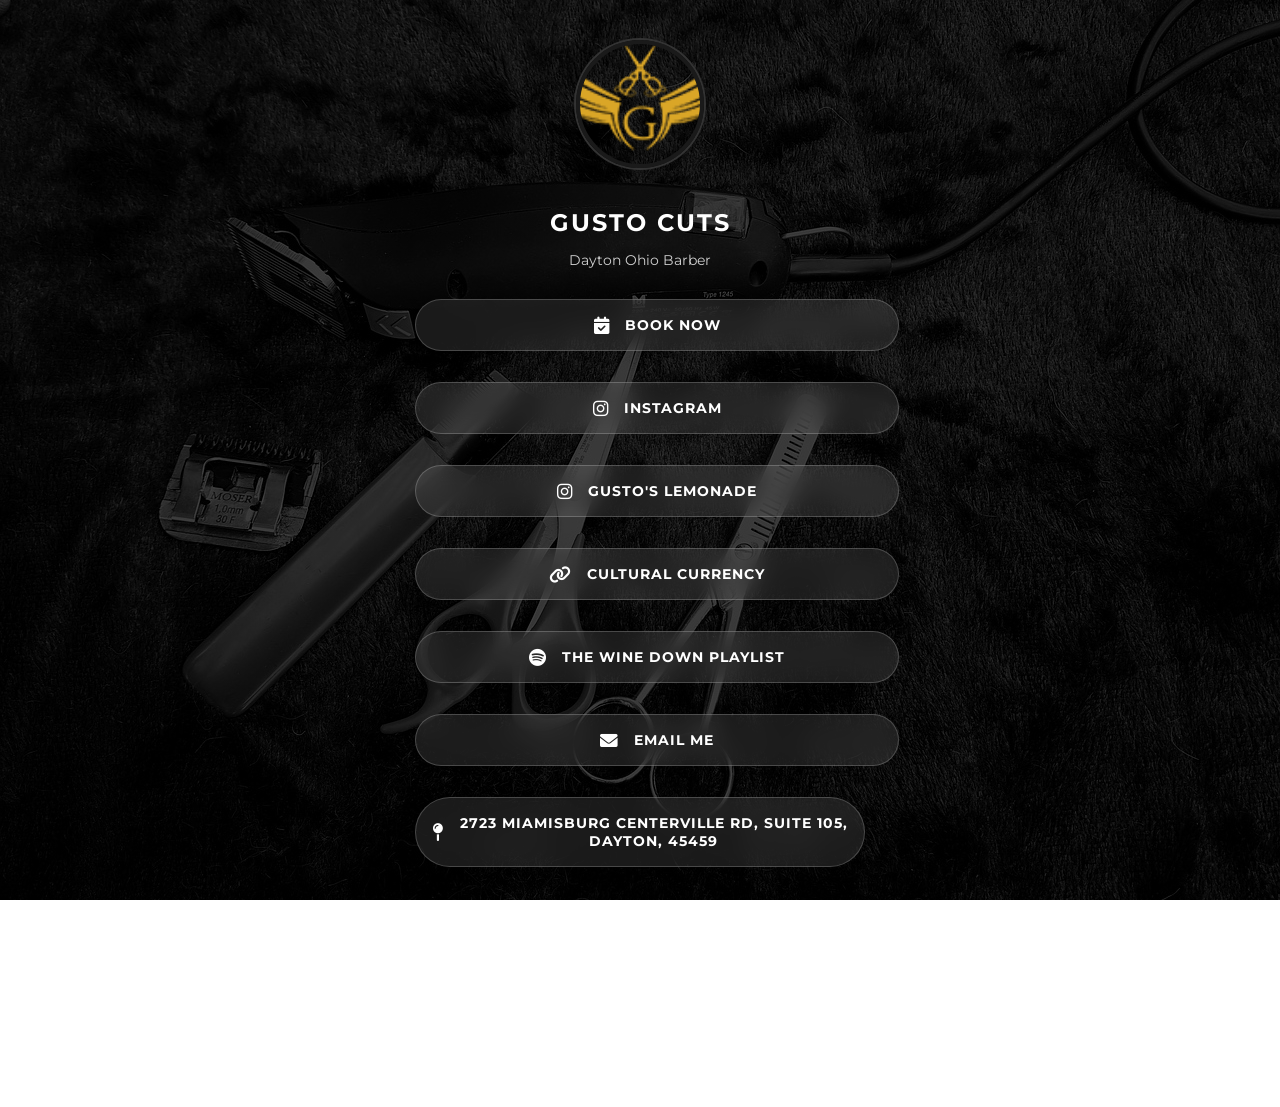
<file: index.html>
<!DOCTYPE html>
<html lang="en">
<head>
    <!-- Global site tag (gtag.js) - Google Analytics -->
    <script async src="https://www.googletagmanager.com/gtag/js?id=UA-134145667-2"></script>
    <script>
        window.dataLayer = window.dataLayer || [];
        function gtag() { dataLayer.push(arguments); }
        gtag('js', new Date());

        gtag('config', 'UA-134145667-2');
    </script>

    <meta charset="UTF-8">
    <meta name="viewport" content="width=device-width, initial-scale=1.0">
    <title>Gusto Cuts in Dayton, Ohio | Barbershop, Skin Care, Coaching, Products</title>
    <meta name="title" content="Gusto Cuts in Dayton, Ohio | Barbershop, Skin Care, Coaching, Products">
    <meta name="description" content="APPOINTMENT ONLY: Gusto Cuts is the future of barbering. We specialize in providing a sensational experience servicing kids, women, and men in the Dayton, Ohio area.">
    <link rel="canonical" href="https://gustocuts.github.io/">

    <meta property="og:type" content="website">
    <meta property="og:url" content="gustocuts.github.io">
    <meta property="og:title" content="Gusto Cuts in Dayton, Ohio | Barbershop, Skin Care, Coaching, Products">
    <meta property="og:description" content="APPOINTMENT ONLY: Gusto Cuts is the future of barbering. We specialize in providing a sensational experience servicing kids, women, and men in the Dayton, Ohio area.">
    <meta property="og:image" content="https://gustocuts.github.io/Images/og-image.png">

    <meta property="twitter:card" content="summary_large_image">
    <meta property="twitter:url" content="gustocuts.github.io">
    <meta property="twitter:title" content="Gusto Cuts in Dayton, Ohio | Barbershop, Skin Care, Coaching, Products">
    <meta property="twitter:description" content="APPOINTMENT ONLY: Gusto Cuts is the future of barbering. We specialize in providing a sensational experience servicing kids, women, and men in the Dayton, Ohio area.">
    <meta property="twitter:image" content="https://gustocuts.github.io/Images/og-image.png">
  
    <link href="https://fonts.googleapis.com/css2?family=Montserrat:wght@400;700&display=swap" rel="stylesheet">
    <link rel="stylesheet" href="https://cdnjs.cloudflare.com/ajax/libs/font-awesome/6.0.0/css/all.min.css">
    <link rel="stylesheet" href="style.css">

    <!-- Favicon & SEO -->
    <link rel="icon" type="image/x-icon" href="/favicon.ico">
    <link rel="apple-touch-icon" sizes="180x180" href="Images/favicon.png">

    <meta name="keywords" content="barber, dayton oh, barbershop, haircuts, stylist, dayton ohio, gusto cuts, g cuts, grooming, hair care, hair cuts, mens hair, women's hair, kids cut, shop">
    <meta name="robots" content="index, follow">
    
    <script type="application/ld+json">
    {
      "@context": "https://schema.org",
      "@type": "Organization",
      "name": "Gusto Cuts",
      "url": "gustocuts.github.io",
      "logo": "https://raw.githubusercontent.com/GCutLife/gustocuts.github.io/main/Images/favicon.png",
      "sameAs": [
        "https://www.instagram.com/gustocuts",
        "https://open.spotify.com/user/1264699547"
      ]
    }
    </script>
    
    <style>
       
    </style>

    <!-- Facebook Pixel Code -->
    <script>
        !function (f, b, e, v, n, t, s) {
        if (f.fbq) return; n = f.fbq = function () {
            n.callMethod ?
            n.callMethod.apply(n, arguments) : n.queue.push(arguments)
        };
        if (!f._fbq) f._fbq = n; n.push = n; n.loaded = !0; n.version = '2.0';
        n.queue = []; t = b.createElement(e); t.async = !0;
        t.src = v; s = b.getElementsByTagName(e)[0];
        s.parentNode.insertBefore(t, s)
        }(window, document, 'script',
        'https://connect.facebook.net/en_US/fbevents.js');
        fbq('init', '1934183036690013');
        fbq('track', 'PageView');
    </script>
    <noscript><img height="1" width="1" style="display:none"
        src="https://www.facebook.com/tr?id=1934183036690013&ev=PageView&noscript=1" /></noscript>
    <!-- End Facebook Pixel Code -->
</head>

<body>
    <!-- <div class="video-background">
    <video autoplay muted loop playsinline poster="barber.jpg">
        <source src=" " type="video/mp4">
    </video>
    <div class="video-overlay"></div>
    </div> 
    -->
    
    <div class="wrapper">
        <img src="Images/GC_logo_gold_100.png" alt="Gusto Cuts Logo" class="logo">
        <h1>Gusto Cuts</h1>
        <p>Dayton Ohio Barber</p>

        <div class="btn-list">
            <a href="https://booksy.com/en-us/12345_gusto-cuts_barber-shop_134567_new-york"class="link-button" target="_blank">
                <i class="fa-solid fa-calendar-check"></i> Book Now
            </a>
            <a href="https://www.instagram.com/gustocuts" class="link-button" target="_blank">
                <i class="fa-brands fa-instagram"></i> Instagram
            </a>
            <a href="https://www.instagram.com/gustoslemonade" class="link-button" target="_blank">
                <i class="fa-brands fa-instagram"></i> Gusto's Lemonade
            </a>
            <a href="https://culturalcurrency.vip/" class="link-button">
                <i class="fa-solid fa-link"></i> Cultural Currency
            </a>
            <a href="https://open.spotify.com/playlist/58SeJSxjo0Fr0PFCVsskxu" class="link-button">
                <i class="fa-brands fa-spotify"></i> The Wine Down Playlist
            </a>
            <a href="mailto:gustocuts@gmail.com" class="link-button">
                <i class="fa-solid fa-envelope"></i> Email Me
            </a>
            <button class="link-button" id="copy-btn" onclick="copyToClipboard('2723 Miamisburg Centerville Rd, Suite 105, Dayton, 45459')">
                <i class="fa-solid fa-map-pin"></i> 
                <span id="btn-text">2723 Miamisburg Centerville Rd, Suite 105, Dayton, 45459</span>
            </button>
        </div>

        <div class="socials">
            <a href="https://www.instagram.com/gustocuts"><i class="fab fa-instagram"></i></a>
            <a href="https://open.spotify.com/user/1264699547"><i class="fab fa-spotify"></i></a>
        </div>

        <div class="share-container">
            <button id="share-btn" class="share-btn">
                <i class="fas fa-share-nodes"></i> Share this page
            </button>
            <span id="copy-status">Copied!</span>
        </div>

        <footer>
            <p>&copy; 2026 Gusto Cuts. All rights reserved.</p>
        </footer>
    </div>  
    <script src="script.js"></script>
</body>
</html>
</file>
<file: style.css>
/* General Setup */
body {
    margin: 0;
    padding: 0;
    font-family: 'Montserrat', sans-serif;
    background-image: linear-gradient(rgba(0, 0, 0, 0.7), rgba(0, 0, 0, 0.7)), url('Images/barber.jpg');
    background-size: cover;
    background-position: center;
    background-attachment: fixed;
    color: white;
    display: flex;
    justify-content: center;
    align-items: center;
    min-height: 100vh;
}

/* Initial state: hidden */
.container {
    width: 90%;
    max-width: 400px;
    text-align: center;
    opacity: 0;
    transform: translateY(20px); /*Subtle slide-up effect */
    transition: opacity 1s ease-out, transform 1s ease-out;
}

/* State when loaded */
.container.visible {
    opacity: 1;
    transform: translateY(0);
} 

.logo {
    width: 100px;
    border-radius: 50%;
    margin-bottom: 20px;
    border: 2px solid rgba(255, 255, 255, 0.3);
}

h1 {
    font-weight: 700;
    margin-bottom: 5px;
    letter-spacing: 2px;
}

p {
    font-weight: 400;
    margin-bottom: 30px;
    opacity: 0.8;
}

/* Glassmorphism Buttons */
.link-button, button.link-button {
    display: flex;
    align-items: center;
    justify-content: center;
    gap: 15px;
    width: 100%; /* Ensure button takes full width of container */
    margin-bottom: 15px;
    padding: 16px;
    color: white;
    text-decoration: none;
    font-family: 'Montserrat', sans-serif; /* Inherit font */
    font-weight: 700;
    font-size: 0.9rem;
    text-transform: uppercase;
    letter-spacing: 1px;
    
    background: rgba(255, 255, 255, 0.1);
    backdrop-filter: blur(12px);
    -webkit-backdrop-filter: blur(12px);
    border: 1px solid rgba(255, 255, 255, 0.2);
    border-radius: 50px;
    
    cursor: pointer; /* Makes it feel like a link */
    transition: all 0.3s ease;
    outline: none;
}

.link-button:hover {
    background: rgba(255, 255, 255, 0.2);
    transform: scale(1.02);
    border-color: rgba(255, 255, 255, 0.5);
}

.link-button i {
    font-size: 1.1rem;
}

 :root {
            --bg-black: #050505;
            --accent-gold: #d4af37; /* Optional accent color for 'premium' feel */
            --text-white: #ffffff;
            --button-bg: rgba(255, 255, 255, 0.08);
            --button-hover: rgba(255, 255, 255, 0.15);
        }

        .wrapper {
            width: 100%;
            max-width: 450px;
            padding: 40px 20px;
            text-align: center;
        }

        .logo {
            width: 96px;
            height: 96px;
            border-radius: 50%;
            border: 2px solid var(--text-white);
            margin-bottom: 15px;
        }

        h1 { font-size: 1.5rem; letter-spacing: 2px; text-transform: uppercase; }
        p { font-size: 0.9rem; opacity: 0.8; margin-bottom: 30px; }

        .video-background {
            position: fixed;
            top: 0;
            left: 0;
            width: 100%;
            height: 100%;
            z-index: -1; /* Keeps it behind everything */
            overflow: hidden;
        }
        
        .video-background video {
            min-width: 100%;
            min-height: 100%;
            width: auto;
            height: auto;
            position: absolute;
            top: 50%;
            left: 50%;
            transform: translate(-50%, -50%);
            object-fit: cover;
        }
        
        /* The Overlay: Adjust opacity (0.6) to make text pop */
        .video-overlay {
            position: absolute;
            top: 0;
            left: 0;
            width: 100%;
            height: 100%;
            background: rgba(0, 0, 0, 0.6); 
        }

        /* Link Buttons */
        .btn-list { display: flex; flex-direction: column; gap: 16px; }
        .btn {
            background: var(--button-bg);
            border: 1px solid rgba(255,255,255,0.2);
            color: var(--text-white);
            padding: 18px;
            text-decoration: none;
            border-radius: 4px;
            font-weight: 500;
            transition: all 0.3s ease;
        }
        .btn:hover {
            background: var(--button-hover);
            border-color: var(--text-white);
            transform: translateY(-2px);
        }

        /* Signup Form */
        .signup-section { margin-top: 50px; padding: 20px; border-top: 1px solid #222; }
        .signup-form { display: flex; margin-top: 15px; }
        .signup-form input {
            flex: 1;
            padding: 12px;
            border: 1px solid #333;
            background: #111;
            color: white;
            border-radius: 4px 0 0 4px;
        }
        .signup-form button {
            padding: 12px 20px;
            border: none;
            background: var(--text-white);
            color: black;
            font-weight: bold;
            border-radius: 0 4px 4px 0;
            cursor: pointer;
        }

        /* Social Icons */
        .socials { margin-top: 40px; font-size: 1.5rem; }
        .socials a { color: var(--text-white); margin: 0 15px; transition: opacity 0.3s; }
        .socials a:hover { opacity: 0.6; }

        /* The Spinning Animation */
        @keyframes spin {
        from { transform: rotate(0deg); }
        to { transform: rotate(360deg); }
        }

        /* Updated Logo Styling */
        .logo {
            width: 120px; /* Slightly larger for detail */
            height: 120px;
            border-radius: 50%;
            
            /* Creating the 'Vinyl' look */
            border: 4px solid #1a1a1a;
            box-shadow: 0 0 0 2px #333, inset 0 0 10px rgba(0,0,0,0.5);
            
            margin-bottom: 20px;
            object-fit: cover;
            
            /* Apply the animation: 8 seconds per rotation, linear, infinite */
            animation: spin 8s linear infinite;
        }
        
        /* DJ Interaction: Pause the record on hover */
        .logo:hover {
            animation-play-state: paused;
            cursor: crosshair;
            filter: brightness(1.2);
        }
        
        /* Initial "Needle Drop" Fade In */
        .wrapper {
            animation: fadeIn 1.5s ease-out;
        }
        
        @keyframes fadeIn {
            from { opacity: 0; transform: translateY(10px); }
            to { opacity: 1; transform: translateY(0); }
        }

        body::before {
        content: "";
        position: fixed;
        top: 0; left: 0;
        width: 100%; height: 100%;
        background: url('https://www.transparenttextures.com/patterns/stardust.png');
        opacity: 0.05;
        pointer-events: none;
        z-index: 1;
    }

        .share-container {
            margin-top: 20px;
    }
        .share-btn {
            background: none;
            border: 1px solid rgba(255,255,255,0.3);
            color: white;
            padding: 8px 16px;
            font-size: 0.8rem;
            cursor: pointer;
            border-radius: 20px;
            transition: 0.3s;
        }
        .share-btn:hover {
            border-color: white;
        }
        #copy-status {
            display: none;
            font-size: 0.7rem;
            color: #00ff00; /* Subtle green for success */
            margin-left: 10px;
        }

        /* Spinner Container */
        .loader-container {
            display: flex;
            flex-direction: column;
            align-items: center;
            justify-content: center;
            padding: 40px 0;
        }
        
        /* The Spinner itself */
        .spinner {
            width: 30px;
            height: 30px;
            border: 2px solid rgba(255, 255, 255, 0.1);
            border-top: 2px solid var(--text-white);
            border-radius: 50%;
            animation: spin 0.8s linear infinite;
            margin-bottom: 10px;
        }
        
        .loader-text {
            font-size: 0.7rem;
            text-transform: uppercase;
            letter-spacing: 2px;
            opacity: 0.5;
        }
</file>
